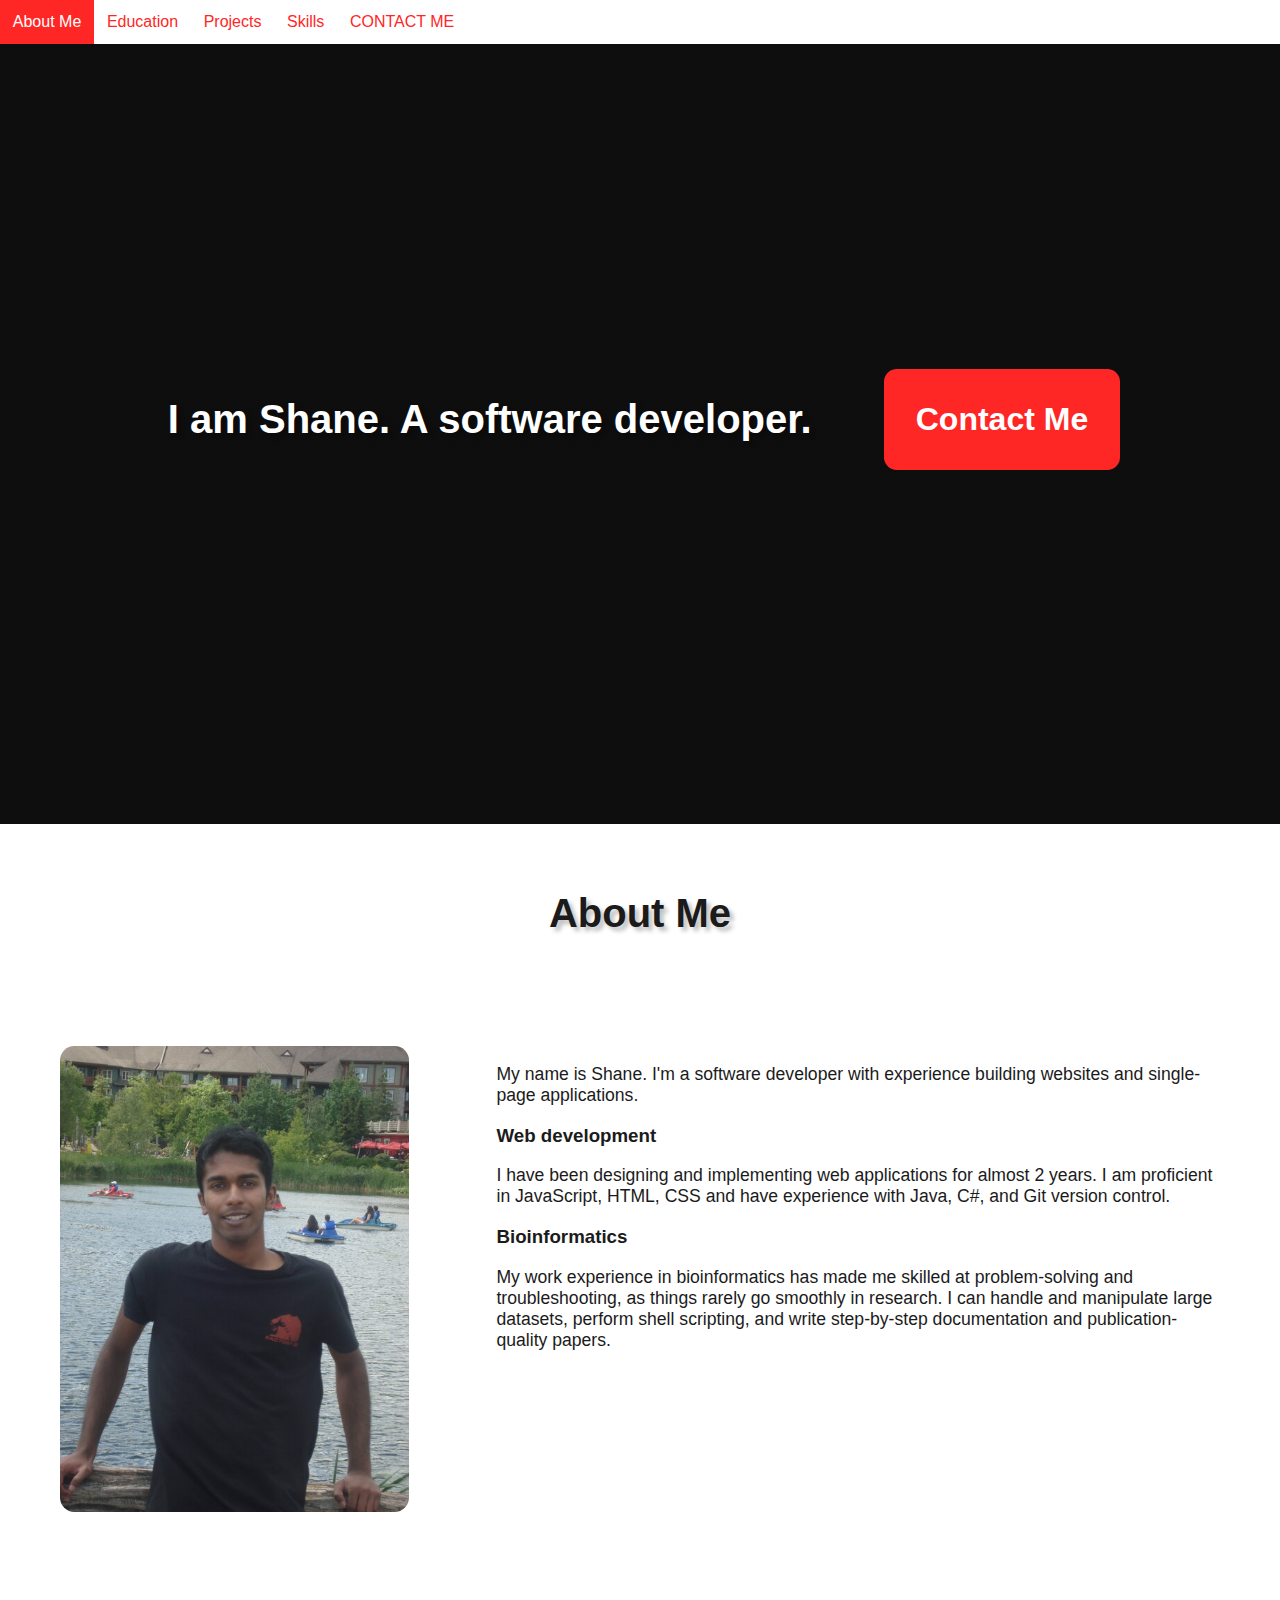
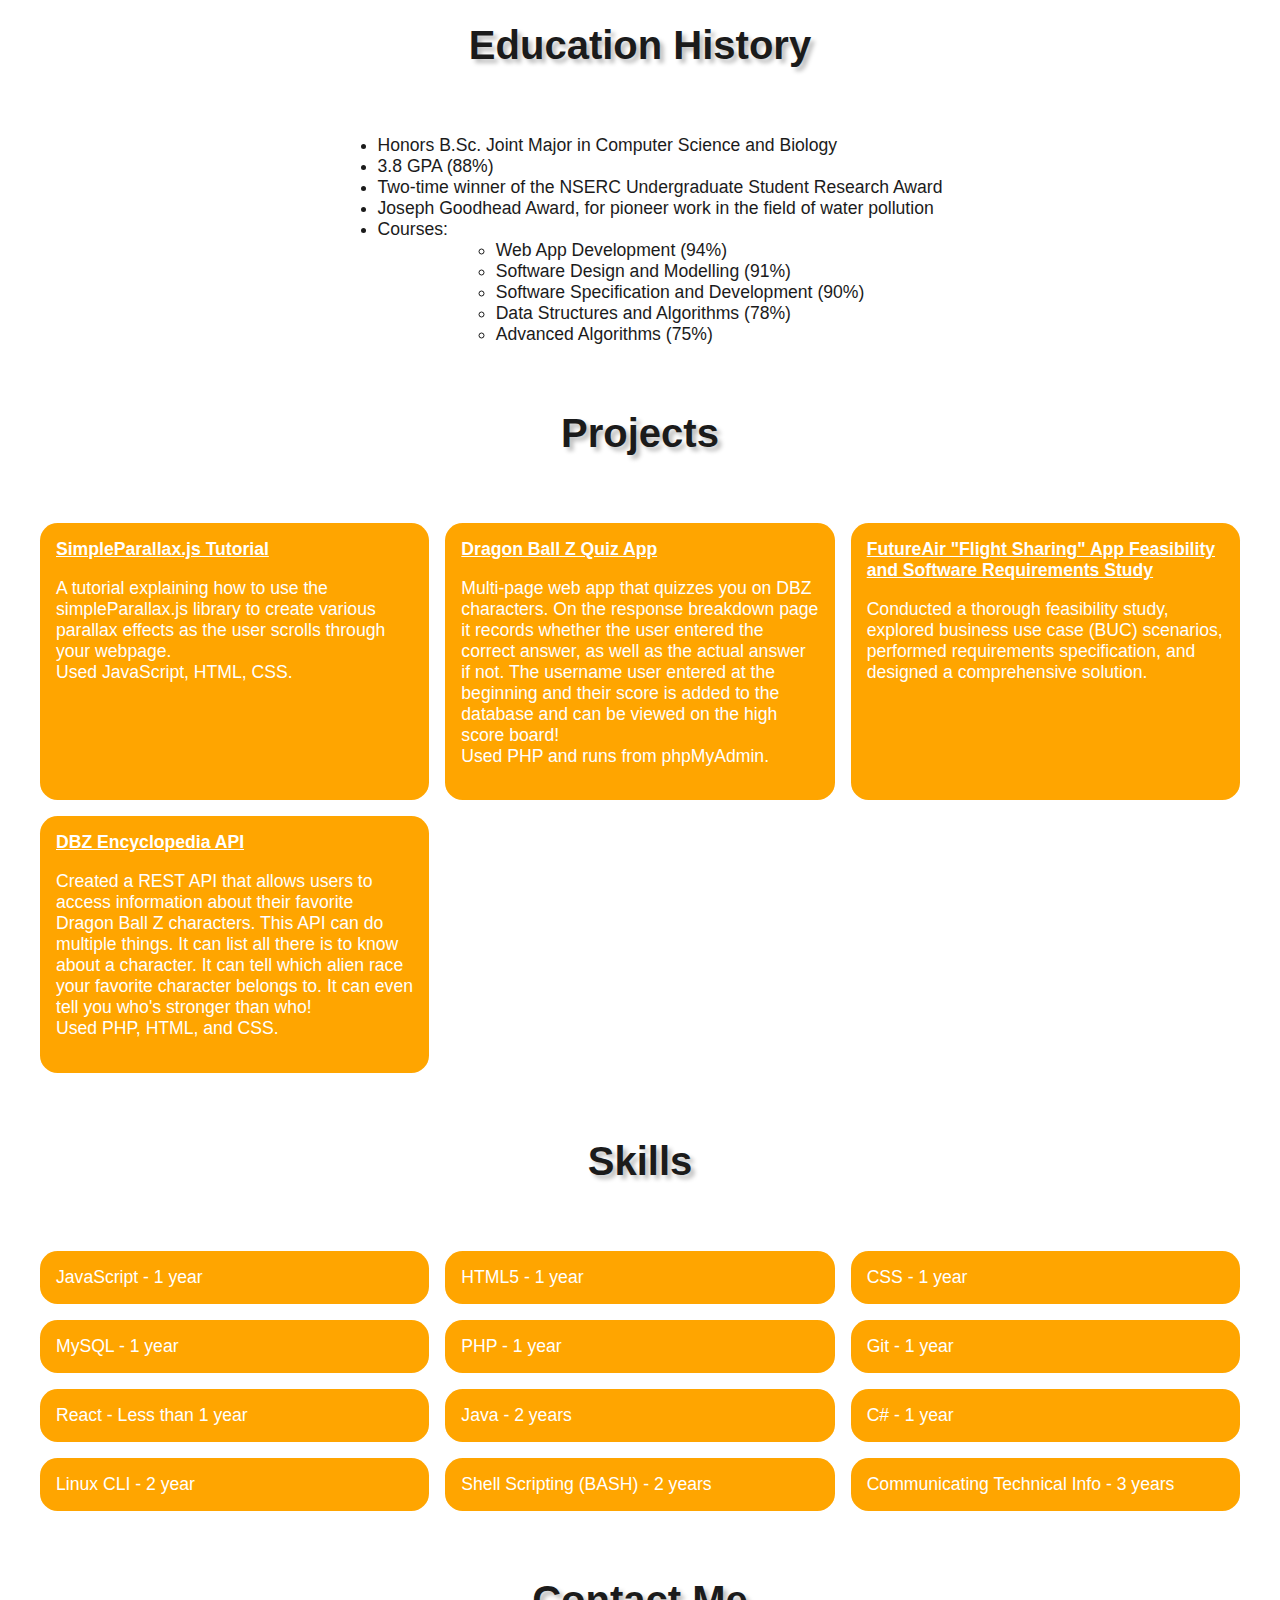
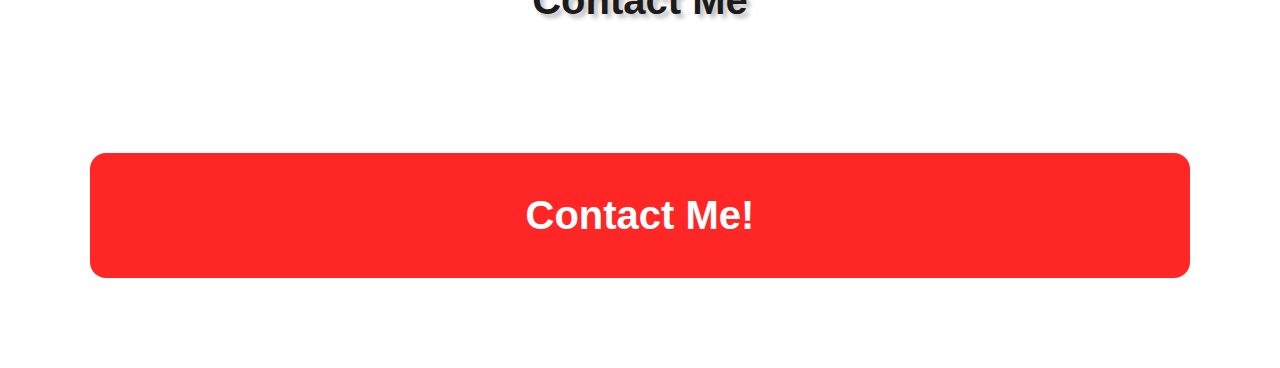
<file: index.html>
<!DOCTYPE html>
<html lang="en">

  <head>
    <title>Shane Widanagama</title>
    <meta charset="UTF-8">
    <script src="https://ajax.googleapis.com/ajax/libs/jquery/3.5.1/jquery.min.js"></script>
    <link rel="stylesheet" href="styles/index.css">
    <script type="text/javascript" src="scripts/script.js"></script>
    <meta name="viewport" content="width=device-width, initial-scale=1">
  </head>

  <body>
    <div id="navbar" class="sticky">
      <a href="#about-me">About Me</a>
      <a href="#education">Education</a>
      <a href="#projects">Projects</a>
      <a href="#skills">Skills</a>
      <a href="#contact-me">CONTACT ME</a>
    </div>

    <div class="content">

      <div class="header">
        <h1>I am Shane. A software developer.</h1>
        <a class="email" href="mailto:shanewidanagama@trentu.ca">
          Contact Me</a>
      </div>

      <h1 id="about-me">About Me</h1>

      <div class="row">

        <div class="side">
          <img class="profile-pic" src="img/profile-pic.jpg" alt="profile pic">

        </div>
        <div class="main">
          <p>My name is Shane. I'm a software developer with experience building websites and single-page applications.</p>
          <h3>Web development</h3>
          <p>I have been designing and implementing web applications for almost 2 years. I am proficient in JavaScript, HTML, CSS and have experience with Java, C#, and Git version control.</p>
          <h3>Bioinformatics</h3>
          <p>My work experience in bioinformatics has made me skilled at problem-solving and troubleshooting, as things rarely go smoothly in research. I can handle and manipulate large datasets, perform shell scripting, and write step-by-step documentation and publication-quality papers.</p>
        </div>
      </div>

      <h1 id="education">Education History</h1>
      <ul>
        <li>Honors B.Sc. Joint Major in Computer Science and Biology</li>
        <li>3.8 GPA (88%)</li>
        <li>Two-time winner of the NSERC Undergraduate Student Research Award</li>
        <li>Joseph Goodhead Award, for pioneer work in the field of water pollution</li>
        <li>Courses:
          <ul>
            <li>Web App Development (94%)</li>
            <li>Software Design and Modelling (91%)</li>
            <li>Software Specification and Development (90%)</li>
            <li>Data Structures and Algorithms (78%)</li>
            <li>Advanced Algorithms (75%)</li>
          </ul>
        </li>
      </ul>

      <h1 id="projects">
        Projects
      </h1>
      <div class="cards">
        <div class="card" id="simple-parallax"><a href="https://github.com/shanewidanagama/SimpleParallax.js-explanation">SimpleParallax.js Tutorial</a>
          <p>
            A tutorial explaining how to use the simpleParallax.js library to create various parallax effects as the user scrolls through your webpage.<br>Used JavaScript, HTML, CSS.
          </p>
        </div>
        <div class="card" id="dbz-quiz"><a href="https://github.com/shanewidanagama/Dragon-Ball-Z-Quiz-PHP">Dragon Ball Z Quiz App</a>
          <p>
            Multi-page web app that quizzes you on DBZ characters. On the response breakdown page it records whether the user entered the correct answer, as well as the actual answer if not. The username user entered at the beginning and their score is added to the database and can be viewed on the high score board!<br>Used PHP and runs from phpMyAdmin.</p>
        </div>

        <div class="card" id="app-study"><a href="flightSharingAppStudy.pdf">FutureAir "Flight Sharing" App Feasibility and Software Requirements Study</a>
          <p>
            Conducted a thorough feasibility study, explored business use case (BUC) scenarios, performed requirements specification, and designed a comprehensive solution.
          </p>
        </div>

        <div class="card" id="dbz-api"><a href="https://github.com/shanewidanagama/DBZ-Character-REST-API">DBZ Encyclopedia API</a>
          <p>
            Created a REST API that allows users to access information about their favorite Dragon Ball Z characters. This API can do multiple things. It can list all there is to know about a character. It can tell which alien race your favorite character belongs to. It can even tell you who's stronger than who!<br>Used PHP, HTML, and CSS.
          </p>
        </div>


        <!--             <div class="card">React Habit Tracker
            <p> A habit tracker web app made using React hooks with create, read, update, delete functionality. </div>
          </div> -->
      </div>

      <h1 id="skills">
        Skills
      </h1>

      <div class="cards">
        <div class="card">JavaScript - 1 year</div>
        <div class="card">HTML5 - 1 year</div>
        <div class="card">CSS - 1 year</div>
        <div class="card">MySQL - 1 year</div>
        <div class="card">PHP - 1 year</div>
        <div class="card">Git - 1 year</div>
        <div class="card">React - Less than 1 year</div>
        <div class="card">Java - 2 years</div>
        <div class="card">C# - 1 year</div>
        <div class="card">Linux CLI - 2 year</div>
        <div class="card">Shell Scripting (BASH) - 2 years</div>
        <div class="card">Communicating Technical Info - 3 years</div>
      </div>

      <h1 id="contact-me">
        Contact Me
      </h1>

      <div class="contacts">
        <a class="CTA" href="mailto:shanewidanagama@trentu.ca">Contact Me!</a>
      </div>
    </div>
  </body>

</html>
</file>
<file: styles/index.css>
body {
  font-family: Arial, Helvetica, sans-serif;
  margin: 0;
    background-color: white;
  color: #1B1B1B;
}

img {
  max-width: 100%;
  display: block;
}

.profile-pic {
  border-radius: 0.9em;
}

.header {
  display: flex;
  background-color: #1B1B1B;
  padding: 0;
  justify-content: center;
  align-items: center;
  background-image: linear-gradient(rgba(0, 0, 0, 0.5), rgba(0, 0, 0, 0.5)), url("https://lh3.googleusercontent.com/pw/AM-JKLXZA-EuNoD4nhZ3A0Efj9Or5jUutSkdghl6otRHwt41noUPNONecUqQ9UIqURevfdit2Mo9VFND08TrG4706j-jVumu8bfYRZNWHjDreTJTUDzTbP6FAURIdKpaWVIm8QgSGEUHe9o92IOXANDC9_4G=w1143-h643-no?authuser=0");
  background-repeat: no-repeat;
  height: 90vh;
  background-size: cover;
  color: white;
}

h1 {
  text-align: center;
  padding: 1em;
  font-size: 2.5rem;
  text-shadow: 0.1em 0.1em 0.1em rgba(0,0,0,0.25);
}

p {
  font-size: 1.1rem;
}

/* center unordered list */
ul {
  display: table;
  margin: 0 auto;
}

li {
  font-size: 1.1rem;
}

#navbar {
  overflow: hidden;
  background: white;
}

a {
  transition: 0.3s;
}
#navbar a {
  background: white;
  float: left;
  display: block;
  text-align: center;
  text-decoration: none;
  padding: 0.8em;
  color: #ff2626;
}

#navbar a:hover {
  background: #ff2626;
  color: white;
}

.content {
  padding: none;
}

.sticky {
  position: fixed;
  top: 0;
  width: 100%;
}

.sticky+ .content {
  padding-top: 14px;
}

/* size boxes */
* {
  box-sizing: border-box;
}

.row {
  display: flex;
  flex-wrap: wrap;
  max-width: 100%;
  margin: 1em;
}

.side {
  flex: 30%;
  padding: 3.5%;
}

.main {
  flex: 60%;
  padding: 3.5%;
}

.subtitle {
  flex: 100%;
}

#projects a {
  color: #1A72E8;
  text-decoration: none;
}
/* stack side by side content on top of each other when screen width is less than 480px */
@media screen and (max-width: 480px) {
  .row {
    flex-direction: column;
  }
}

/* stack navbar links on top of each other when screen width is less than 400px */
@media screen and (max-width: 400px) {
  .navbar a {
    float: none;
    width: 100%;
  }
}

.email {
  font-size: 2em;
  background-color: #ff2626;
  border-radius: 0.4em;
  margin: 1em;
  padding: 1em;
  color: white;
  text-decoration: none;
  font-weight: bold;
}

.email:hover {
  text-shadow: 0em 0em 0.2em white;
  box-shadow: 0em 0em 1em rgba(0,0,0,0.25);
}

.card {
  background-color: orange;
  color: white;
  padding: 1rem;
  font-size: 1.1rem;
  border-radius: 1em;
}

.card a {
  text-decoration: none;
  text-decoration: underline;
  font-weight: bold;
  color: white;
  background-color: orange;
}

.card a:hover {
  background-color: white;
  color: orange;
}

.cards {
  max-width: 1200px;
  margin: 0 auto;
  display: grid;
  grid-gap: 1rem;
}

#dbzapi {
  background-image: linear-gradient(rgba(0, 0, 0, 0.7), rgba(0, 0, 0, 0.7)), url(https://github.com/shanewidanagama/DBZ-Character-API/raw/5e290d821cfd0ca0304df589527fbbbae8f246e8/api-pic.png);
  background-size: cover;
}

@media (min-width: 600px) {
  .cards {
    grid-template-columns: repeat(2, 1fr);
  }
}

@media (min-width: 900px) {
  .cards {
    grid-template-columns: repeat(3, 1fr);
  }
}

/* call to action button */
.CTA {
  display: block;
  font-size: 2.5em;
  background-color: #ff2626;
  border-radius: 0.4em;
  margin: 10vh;
  padding: 1em;
  color: white;
  text-decoration: none;
  font-weight: bold;
  text-align: center;

}

.CTA:hover {
  text-shadow: 0em 0em 0.2em white;
  box-shadow: 0em 0em 1em rgba(0,0,0,0.25);
}
</file>
